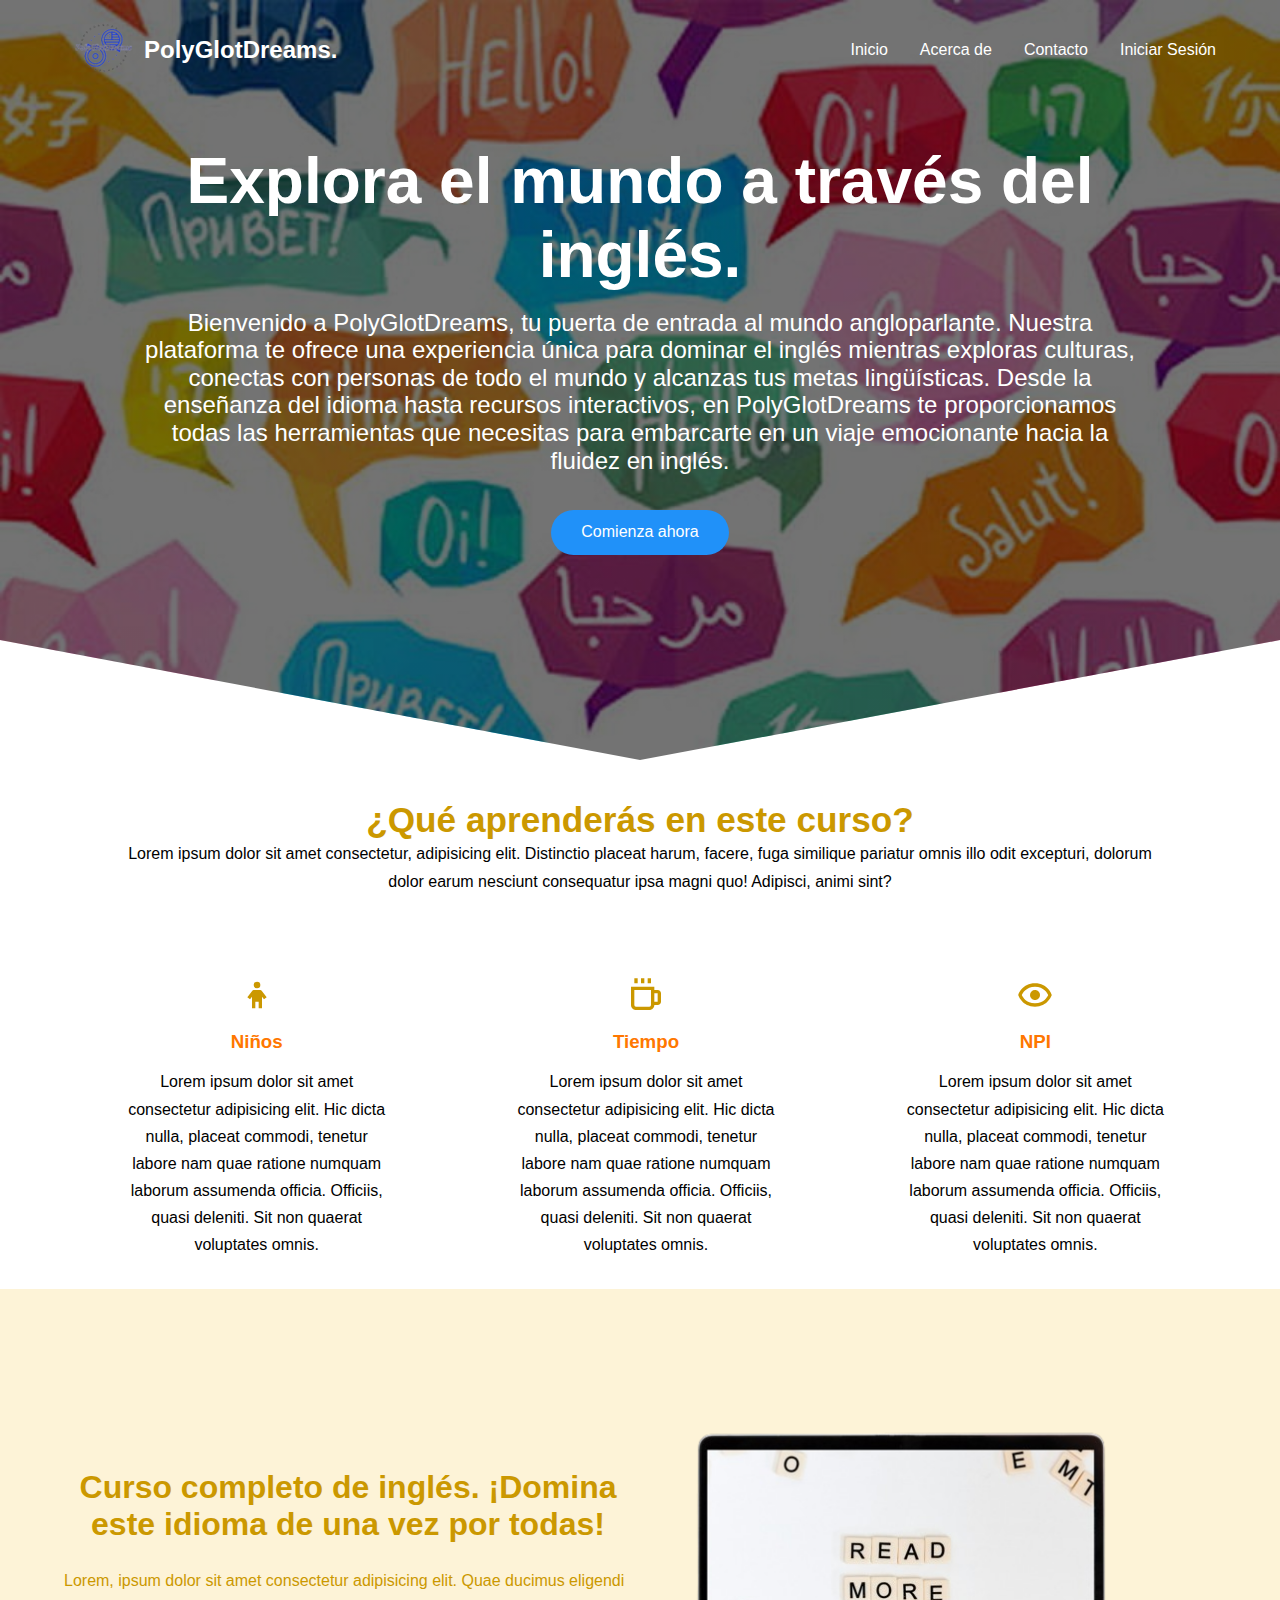
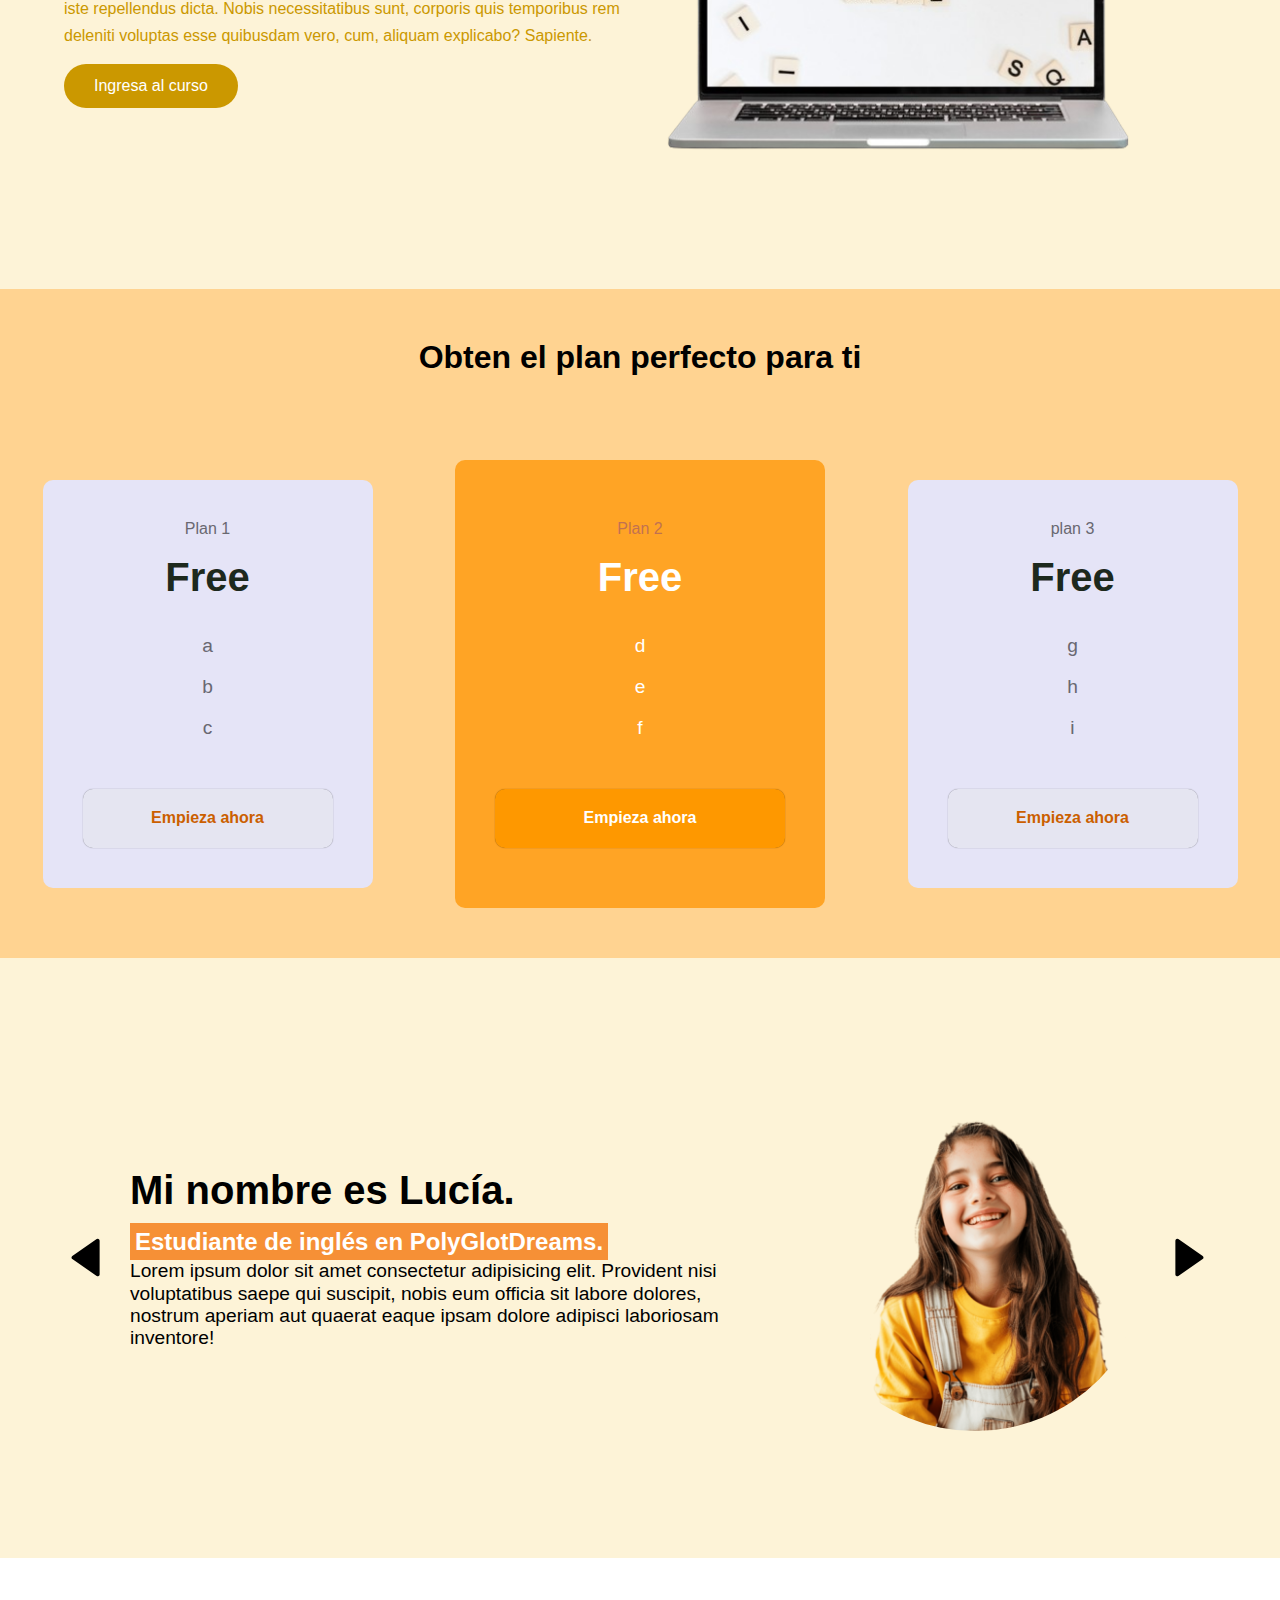
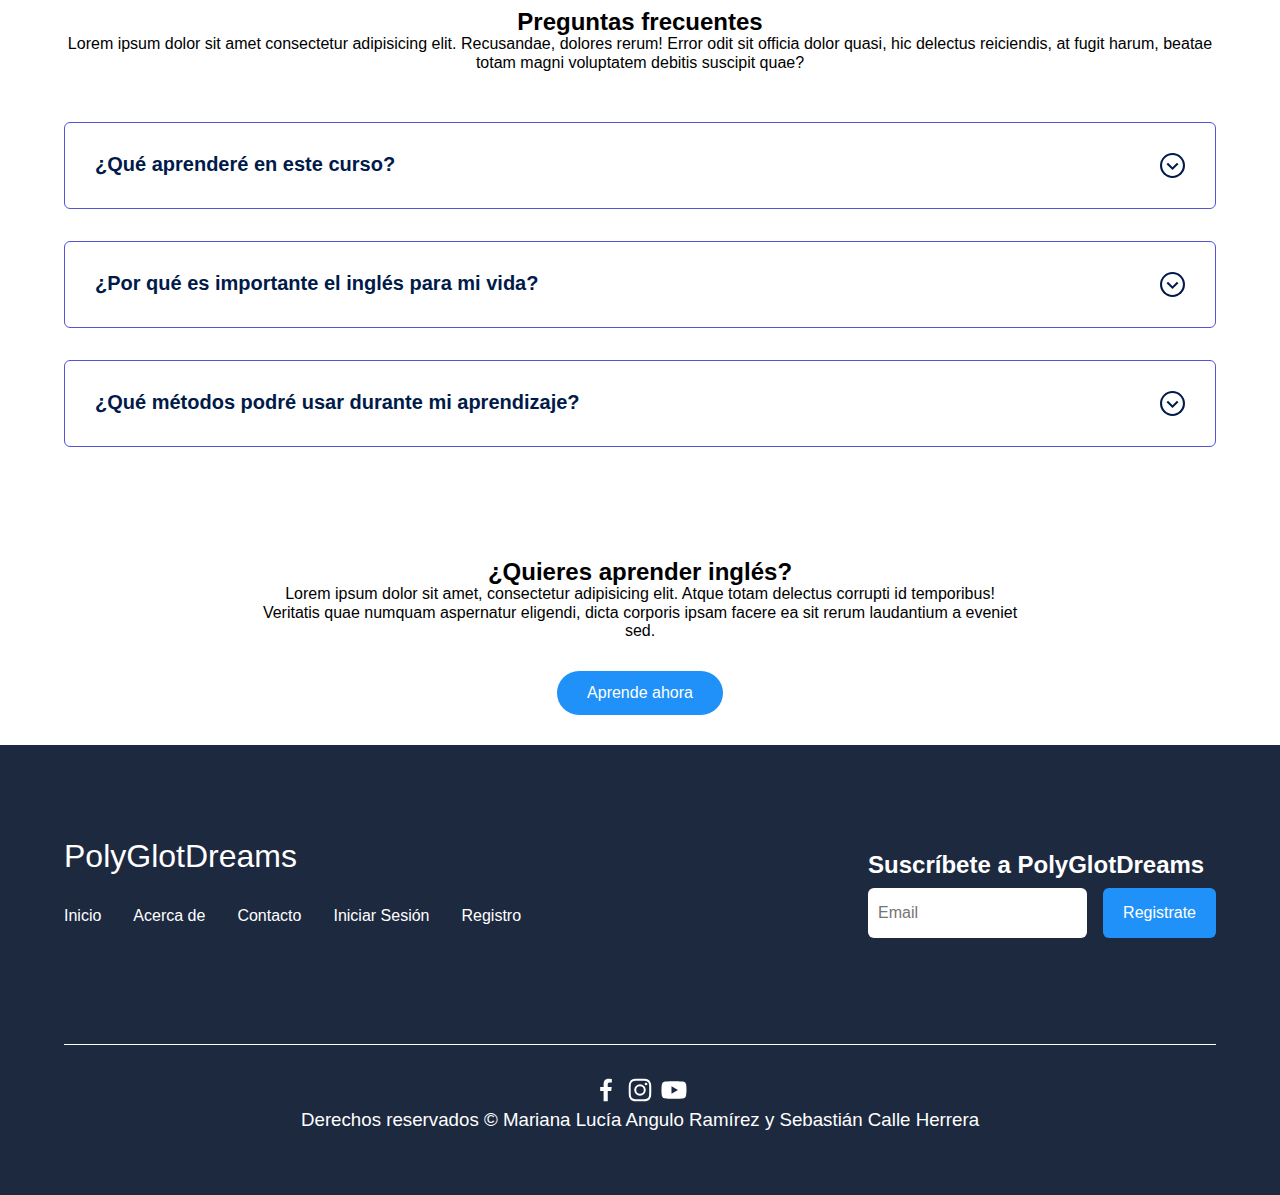
<file: index.html>
<!DOCTYPE html>
<html lang="es">
<head>
    <meta charset="UTF-8">
    <meta http-equiv="X-UA-Compatible" content="IE=edge">
    <meta name="viewport" content="width=device-width, initial-scale=1.0">
    <title id="tituloPoly">PolyGlotDreams</title>
    <link rel="shortcut icon" href="./IMAGES/favicon.jpg" type="image/x-icon">
    <link rel="stylesheet" href="./CSS/normalize.css">
    <link rel="stylesheet" href="./CSS/estilos.css">

    <meta name="theme-color" content="#2091F9">

    <meta name="title" content="PolyGlotDreams" />
    <meta name="description" content="¿Quieres aprender ese idioma que tanto te apasiona? Estudia con nosotros, de seguro te va a encantar." />

    <!-- Open Graph / Facebook -->
    <meta property="og:type" content="website" />
    <meta property="og:url" content="https://www.polyglotdreams.edu.co/" />
    <meta property="og:title" content="PolyGlotDreams" />
    <meta property="og:description" content="¿Quieres aprender ese idioma que tanto te apasiona? 
    Estudia con nosotros, de seguro te va a encantar." />
    <meta property="og:image" content="https://www.polyglotdreams.edu.co/IMAGES/Logo.jpg" />

    <!-- Open Graph / Twitter -->
    <meta property="twitter:card" content="summary_large_image" />
    <meta property="twitter:url" content="https://www.polyglotdreams.edu.co/" />
    <meta property="twitter:title" content="PolyGlotDreams" />
    <meta property="twitter:description" content="¿Quieres aprender ese idioma que tanto te apasiona? 
    Estudia con nosotros, de seguro te va a encantar." />
    <meta property="twitter:image" content="https://www.polyglotdreams.edu.co/IMAGES/Logo.jpg" />
</head>
<body>

    <header class="hero">
        <nav class="nav container">
            <div>
                <img src="./IMAGES/favicon2.png" class="favicon2">
            </div>
            <div class="nav__logo">
                <h2 class="nav__title"> PolyGlotDreams.</h2>
            </div>
            <ul class="nav__link nav__link--menu">
                <li class="nav__items">
                    <a href="#" class="nav__links">Inicio</a>
                </li>
                <li class="nav__items">
                    <a href="#" class="nav__links">Acerca de</a>
                </li>
                <li class="nav__items">
                    <a href="#" class="nav__links">Contacto</a>
                    <div class="contact-info">
                        <p id="p_contacto">Para más información, por favor contáctanos al correo polyglotdreams@gmail.com.</p>
                    </div>
                </li>
                <li class="nav__items">
                    <a href="login.html" target="_blank" class="nav__links">Iniciar Sesión</a>
                </li>

                <img src="./IMAGES/close.svg" class="nav__close">
            </ul>
            
            <div class="nav__menu">
                <img src="./IMAGES/menu.svg" class="nav__img">
            </div>
        </nav>

        <section class="hero__container container">
            <h1 class="hero__title">Explora el mundo a través del inglés.</h1> 
            <p class="hero__paragraph">Bienvenido a PolyGlotDreams, tu puerta de entrada al mundo angloparlante. Nuestra plataforma te ofrece una experiencia única para dominar el inglés mientras exploras culturas, conectas con personas de todo el mundo y alcanzas tus metas lingüísticas. Desde la enseñanza del idioma hasta recursos interactivos, en PolyGlotDreams te proporcionamos todas las herramientas que necesitas para embarcarte en un viaje emocionante hacia la fluidez en inglés.</p>
            <a href="#" class="cta">Comienza ahora</a>
        </section>
    </header>

    

    <main>
        <section class="container__about">
            <h2 class="subtitle2">¿Qué aprenderás en este curso?</h2>
            <p class="about__paragraph">Lorem ipsum dolor sit amet consectetur, adipisicing elit. Distinctio placeat harum, facere, fuga similique pariatur omnis illo odit excepturi, dolorum dolor earum nesciunt consequatur ipsa magni quo! Adipisci, animi sint?</p>

            <div class="about__main">
                <article class="about__icons">
                    <img src="./IMAGES/child.svg" class="about__icon">
                    <h3 class="about__title">Niños</h3>
                    <p class="about__paragraph1">Lorem ipsum dolor sit amet consectetur adipisicing elit. Hic dicta nulla, placeat commodi, tenetur labore nam quae ratione numquam laborum assumenda officia. Officiis, quasi deleniti. Sit non quaerat voluptates omnis.</p>
                </article>

                <article class="about__icons">
                    <img src="./IMAGES/coffe.svg" class="about__icon">
                    <h3 class="about__title">Tiempo</h3>
                    <p class="about__paragraph1">Lorem ipsum dolor sit amet consectetur adipisicing elit. Hic dicta nulla, placeat commodi, tenetur labore nam quae ratione numquam laborum assumenda officia. Officiis, quasi deleniti. Sit non quaerat voluptates omnis.</p>
                </article>

                <article class="about__icons">
                    <img src="./IMAGES/show.svg" class="about__icon">
                    <h3 class="about__title">NPI</h3>
                    <p class="about__paragraph1">Lorem ipsum dolor sit amet consectetur adipisicing elit. Hic dicta nulla, placeat commodi, tenetur labore nam quae ratione numquam laborum assumenda officia. Officiis, quasi deleniti. Sit non quaerat voluptates omnis.</p>
                </article>

            </div>
        </section>

        <section class="knowledge">
            <div class="knowledge__container container">
                <div class="knowledge__texts">
                    <h2 class="subtitle">Curso completo de inglés. ¡Domina este idioma de una vez por todas!</h2>
                    <p class="knowledge__paragraph">Lorem, ipsum dolor sit amet consectetur adipisicing elit. Quae ducimus eligendi iste repellendus dicta. Nobis necessitatibus sunt, corporis quis temporibus rem deleniti voluptas esse quibusdam vero, cum, aliquam explicabo? Sapiente.</p>
                    <a href="#" class="knowledge__icon">Ingresa al curso</a>
                </div>

                <figure class="knowledge__picture">
                    <img src="./IMAGES/imagen.jpg" class="knowledge__img">
                </figure>
            </div>
        </section>

        <section class="price__container">

            <h2 class="subtitle">Obten el plan perfecto para ti</h2>

            <div class="price__table">

                <div class="price__elements">
                    <p class="price__name">Plan 1</p>
                    <h3 class="plan__price">Free</h3>

                    <div class="price__items">
                        <p class="price__features">a</p>
                        <p class="price__features">b</p>
                        <p class="price__features">c</p>
                    </div>

                    <a href="#" class="price__cta">Empieza ahora</a>
                </div>

                <div class="price__elements price__elements--best">
                    <p class="price__name">Plan 2</p>
                    <h3 class="plan__price">Free</h3>

                    <div class="price__items">
                        <p class="price__features">d</p>
                        <p class="price__features">e</p>
                        <p class="price__features">f</p>
                    </div>

                    <a href="#" class="price__cta1">Empieza ahora</a>
                </div>

                <div class="price__elements">
                    <p class="price__name">plan 3</p>
                    <h3 class="plan__price">Free</h3>

                    <div class="price__items">
                        <p class="price__features">g</p>
                        <p class="price__features">h</p>
                        <p class="price__features">i</p>
                    </div>

                    <a href="#" class="price__cta">Empieza ahora</a>
                </div>

            </div>

        </section>
        
        <section class="testimony">

            <div class="testimony__container container">
                <img src="./IMAGES/leftarrow.svg" class="testimony__arrow" id="before"> 
                <section class="testimony__body testimony__body--show" data-id="1">
                    <div class="testimony__texts">
                         <h2 class="subtitle1">Mi nombre es Lucía. <span class="testimony__course">Estudiante de inglés en PolyGlotDreams.</span></h2>
                         <p class="testimony__review">Lorem ipsum dolor sit amet consectetur adipisicing elit. Provident nisi voluptatibus saepe qui suscipit, nobis eum officia sit labore dolores, nostrum aperiam aut quaerat eaque ipsam dolore adipisci laboriosam inventore!</p>
                    </div>
 
                    <figure class="testimony__picture">
                         <img src="./IMAGES/niña1.png" class="testimony__img">
                    </figure>
 
                </section> 

                <section class="testimony__body" data-id="2">
                    <div class="testimony__texts">
                         <h2 class="subtitle1">Mi nombre es Sebastián. <span class="testimony__course">Estudiante de inglés en PolyGlotDreams.</span></h2>
                         <p class="testimony__review">Lorem ipsum dolor sit amet consectetur adipisicing elit. Provident nisi voluptatibus saepe qui suscipit, nobis eum officia sit labore dolores, nostrum aperiam aut quaerat eaque ipsam dolore adipisci laboriosam inventore!</p>
                    </div>
 
                    <figure class="testimony__picture">
                         <img src="./IMAGES/niño1.png" class="testimony__img">
                    </figure>
 
                 </section> 

                <section class="testimony__body" data-id="3">
                    <div class="testimony__texts">
                         <h2 class="subtitle1">Mi nombre es Paula. <span class="testimony__course">Estudiante de inglés en PolyGlotDreams.</span></h2>
                         <p class="testimony__review">Lorem ipsum dolor sit amet consectetur adipisicing elit. Provident nisi voluptatibus saepe qui suscipit, nobis eum officia sit labore dolores, nostrum aperiam aut quaerat eaque ipsam dolore adipisci laboriosam inventore!</p>
                    </div>
 
                    <figure class="testimony__picture">
                         <img src="./IMAGES/niña2.png" class="testimony__img">
                    </figure>
 
                </section> 

                <section class="testimony__body" data-id="4">
                    <div class="testimony__texts">
                         <h2 class="subtitle1">Mi nombre es Lucas. <span class="testimony__course">Estudiante de inglés en PolyGlotDreams.</span></h2>
                         <p class="testimony__review">Lorem ipsum dolor sit amet consectetur adipisicing elit. Provident nisi voluptatibus saepe qui suscipit, nobis eum officia sit labore dolores, nostrum aperiam aut quaerat eaque ipsam dolore adipisci laboriosam inventore!</p>
                    </div>
 
                    <figure class="testimony__picture">
                         <img src="./IMAGES/niño2.png" class="testimony__img">
                    </figure>
 
                </section>

                <img src="./IMAGES/rightarrow.svg" class="testimony__arrow" id="next">
            </div>
        </section>

        <section class="questions container">
            <h2 class="subtitle3">Preguntas frecuentes</h2>
            <p class="questions__paragraph">Lorem ipsum dolor sit amet consectetur adipisicing elit. Recusandae, dolores rerum! Error odit sit officia dolor quasi, hic delectus reiciendis, at fugit harum, beatae totam magni voluptatem debitis suscipit quae?</p>

            <section class="questions__container">
                <article class="questions__padding">
                    <div class="questions__answer">
                        <h3 class="questions__title">¿Qué aprenderé en este curso?
                            <span class="questions__arrow">
                                <img src="./IMAGES/arrow.svg" class="questions__img">
                            </span>
                        </h3>

                        <p class="questions__show">Lorem ipsum dolor sit amet consectetur adipisicing elit. Iusto possimus doloribus mollitia at odio dolore qui quibusdam reiciendis architecto, veniam eaque dolorum voluptas voluptatum! Eaque in illo perspiciatis dolores exercitationem! Lorem ipsum dolor sit amet consectetur, adipisicing elit. Esse fugiat sit tempore mollitia tenetur aspernatur corrupti, quam illo voluptate veritatis, molestiae debitis ea voluptatem ut repudiandae expedita quos voluptates! Dolorum.</p>

                    </div>
                </article>

                <article class="questions__padding">
                    <div class="questions__answer">
                        <h3 class="questions__title">¿Por qué es importante el inglés para mi vida?
                            <span class="questions__arrow">
                                <img src="./IMAGES/arrow.svg" class="questions__img">
                            </span>
                        </h3>

                        <p class="questions__show">Lorem ipsum dolor sit amet consectetur adipisicing elit. Iusto possimus doloribus mollitia at odio dolore qui quibusdam reiciendis architecto, veniam eaque dolorum voluptas voluptatum! Eaque in illo perspiciatis dolores exercitationem! Lorem ipsum dolor sit amet consectetur, adipisicing elit. Esse fugiat sit tempore mollitia tenetur aspernatur corrupti, quam illo voluptate veritatis, molestiae debitis ea voluptatem ut repudiandae expedita quos voluptates! Dolorum.</p>

                    </div>
                </article>

                <article class="questions__padding">
                    <div class="questions__answer">
                        <h3 class="questions__title">¿Qué métodos podré usar durante mi aprendizaje?
                            <span class="questions__arrow">
                                <img src="./IMAGES/arrow.svg" class="questions__img">
                            </span>
                        </h3>

                        <p class="questions__show">Lorem ipsum dolor sit amet consectetur adipisicing elit. Iusto possimus doloribus mollitia at odio dolore qui quibusdam reiciendis architecto, veniam eaque dolorum voluptas voluptatum! Eaque in illo perspiciatis dolores exercitationem! Lorem ipsum dolor sit amet consectetur, adipisicing elit. Esse fugiat sit tempore mollitia tenetur aspernatur corrupti, quam illo voluptate veritatis, molestiae debitis ea voluptatem ut repudiandae expedita quos voluptates! Dolorum.</p>

                    </div>
                </article>

            </section>

        </section>

        <section class="questions__offer">
            <h2 class="subtitle4">¿Quieres aprender inglés?</h2>
            <p class="questions__copy">Lorem ipsum dolor sit amet, consectetur adipisicing elit. Atque totam delectus corrupti id temporibus! Veritatis quae numquam aspernatur eligendi, dicta corporis ipsam facere ea sit rerum laudantium a eveniet sed.</p>
            <a href="#" class="cta">Aprende ahora</a>
        </section>
        
    </main>

    <footer class="footer">
        <section class="footer__container container">
            <nav class="nav__footer">
                <h2 class="footer__title">PolyGlotDreams</h2>

                <ul class="nav__link nav__link--footer">
                    <li class="nav__items">
                        <a href="#" class="nav__links">Inicio</a>
                    </li>
                    <li class="nav__items">
                        <a href="#" class="nav__links">Acerca de</a>
                    </li>
                    <li class="nav__items">
                        <a href="#" class="nav__links">Contacto</a>
                    </li>
                    <li class="nav__items">
                        <a href="#" class="nav__links">Iniciar Sesión</a>
                    </li>
                    <li class="nav__items">
                        <a href="#" class="nav__links">Registro</a>
                    </li>
                </ul>
            </nav>

            <form class="footer__form" action="https://formspree.io/f/xwpeqaad" method="POST"> <!--CORREGIR ESTA JODAAAAAAAAAAAAAAAAAA-->
                <h2 class="footer__newsletter">Suscríbete a PolyGlotDreams</h2>
                <div class="footer__inputs">
                    <input type="email" placeholder="Email" class="footer__input" name="email" required>
                    <input type="submit" value="Registrate" class="footer__submit">
                </div>
            </form>

        </section>

        <section class="footer__copy container">
            <div class="footer__social">
                <a href="#" class="footer__icons"><img src="./IMAGES/facebook.svg" class="footer__img"></a>
                <a href="#" class="footer__icons"><img src="./IMAGES/instagram.svg" class="footer__img"></a>
                <a href="#" class="footer__icons"><img src="./IMAGES/youtube.svg" class="footer__img"></a>                
            </div>

            <h3 class="footer__copyright">Derechos reservados &copy; Mariana Lucía Angulo Ramírez y Sebastián Calle Herrera</h3>
        </section>

    </footer>

    

    <script src="./JS/slider.js"></script>
    <script src="./JS/questions.js"></script>
    <script src="./JS/menu.js"></script>
</body>
</html>
</file>
<file: CSS/estilos.css>
@import url('https://fonts.googleapis.com/css2?family=Poppins:wght@300;400;600;700&display=swap')

:root{
    --padding-container: 100px 0;
    --color-title: #001A49;
}

body{
    font-family: 'Poppins', sans-serif;
}

.container{
    width: 90%;
    max-width: 1200px;
    height: 600px;
    margin: 0 auto;
    overflow: visible;
    padding: var(--padding-container);
}

.hero{
    width: 100%;
    height: 100vh;
    min-height: 600px;
    max-height: 800px;
    position: relative;
    display: grid;
    grid-template-rows: 100px 1fr;
    color: #fff;
}

.hero::before{
    content: "";
    position: absolute;
    top: 0;
    left: 0;
    width: 100%;
    height: 100%;
    background-image: linear-gradient(180deg, #0000008c 0%, #0000008c 100% ), url('../IMAGES/fondo.jpg');
    background-size: cover;
    clip-path: polygon(0 0, 100% 0, 100% 80%, 50% 95%, 0 80%);
    z-index: -1;
}

/* Nav */

.nav{
    --padding-container:0;
    height: 100%;
    display: flex;
    align-items: center;
}

.nav__title{
    font-weight: 100%;
    animation-duration: 3s;
    animation-name: slidein;
}


@keyframes slidein {
    from {
      margin-left: 100%;
      width: 300%;
    }
  
    to {
      margin-left: 0%;
      width: 100%;
    }

    75% {
        font-size: 250%;
        margin-left: 25%;
        width: 150%;
      }

  }

.nav__link{
    margin-left: auto;
    padding: 0;
    display: grid;
    grid-auto-flow: column;
    grid-auto-columns: max-content;
    gap: 2em;
}

.nav__items{
    list-style: none;
}

.nav__links{
    color: #fff;
    text-decoration: none;
}

.nav__menu{
    margin-left: auto;
    cursor: pointer;
    display: none;
}

.nav__img{
    display: block;
    width: 30px;
}

.nav__close{
    display: var(--show, none);
}

/*Hero container*/

.hero__container{
    max-width: 1000px;
    --padding-container: 0;
    display: grid;
    grid-auto-rows: max-content;
    align-content: center;
    gap: 1em;
    padding-bottom: 100px;
    text-align: center;
}

.hero__title{
    font-size: 4rem;
}

.hero__paragraph{
    margin-bottom: 20px;
    font-size: 1.5rem;
}

.cta{
    display: inline-block;
    background-color: #2091F9;
    justify-self: center;
    color: #fff;
    text-decoration: none;
    padding: 13px 30px;
    border-radius: 32px;
}

.about{
    text-align: center;
}

.subtitle{
    color: var(--color-title);
    font-size: 2rem;
    margin-bottom: 25px;
    text-align: center;
}

.subtitle2{
    color: #cb9800;
    text-align: center;
    font-size: 2.2rem;
}

.about__title{
    color: #ff7700;
    gap: 1.2em;
}

.about__paragraph{
    line-height: 1.7;
    gap: 1rem;
    color:#000;
    text-align: center;
    margin-left: 10%;
    max-width: 80%;
}

.about__paragraph1{
    line-height: 1.7;
    gap: 1rem;
    color:#000;
    text-align: center;
}

.about__main{
    padding-top: 80px;
    display: grid;
    width: 90%;
    gap: 1rem;
    overflow: hidden;
    grid-template-columns: repeat(auto-fit, minmax(260px, auto));
    margin-left: 70px;
    margin-bottom: 30px;
}

.about__icons{
    display: grid;
    gap: 1em;
    justify-items: center;
    width: 260px;
    overflow: hidden;
    margin: 0 auto;
}

.about__icon{
    width: 40px;
}

/*Knowledge*/

.knowledge{
    color: #cb9800;
    overflow: hidden;
    background-color: #f9e29e69;
}

.knowledge__icon{
    display: inline-block;
    background-color: #cb9800;
    justify-self: center;
    color: #fff;
    text-decoration: none;
    padding: 13px 30px;
    border-radius: 32px;
}

.knowledge__container{
    display: grid;
    grid-template-columns: 1fr 1fr;
    gap: 1em;
    align-items: center;
}

.knowledge__picture{
    max-width: 500px;
}

.knowledge__paragraph{
    line-height: 1.7;
    margin-bottom: 15px;
}

.knowledge__img{
    width: 100%;
    display: block;
}

/*Price*/

.price__container{
    padding-top: 50px;
    text-align: center;
    background-color: #ffd391;
    padding-bottom: 50px;
}

.price__table{
    padding-top: 60px;
    display: flex;
    flex-wrap: wrap;
    gap: 2.5em;
    justify-content: space-evenly;
    align-items: center;
}

.price__elements{
    background-color: #e5e4f7;
    text-align: center;
    border-radius: 10px;
    width: 330px;
    padding: 40px;
    --color-plan: #696871;
    --color-price: #1d291d;
    --bg-cta: #e5e5f1;
    --color-cta: #5454d4;
    --color-items: #696871;
}   

.price__elements--best{
    width: 370px;
    padding: 60px 40px;
    background-color: #ffa425;
    --color-plan: rgba(172, 96, 96, 0.75);
    --color-price: #fff;
    --bg-cta: #fe9800;
    --color-cta: #fff;
    --color-items: #fff;
}

.price__name{
    color: var(--color-plan);
    margin-bottom: 15px;
    font-weight: 300;
}

.plan__price{
    font-size: 2.5rem;
    color: var(--color-price);
}

.price__items{
    margin-top: 35px;
    display: grid;
    gap: 1em;
    font-weight: 300;
    font-size: 1.2rem;
    margin-bottom: 50px;
    color: var(--color-items);
}

.price__cta{
    display: block;
    padding: 20px 0;
    border-radius: 10px;
    text-decoration: none;
    background-color: var(--bg-cta);
    font-weight: 600;
    color: #cb5f00;
    box-shadow: 0 0 1px rgba(0, 0, 0, .5);
}

.price__cta1{
    display: block;
    padding: 20px 0;
    border-radius: 10px;
    text-decoration: none;
    background-color: var(--bg-cta);
    font-weight: 600;
    color: var(--color-cta);
    box-shadow: 0 0 1px rgba(0, 0, 0, .5);
}

/*Testimony*/

.testimony{
    background-color: #f9e29e69;
}

.testimony__container{
    display: grid;
    grid-template-columns: 50px 1fr 50px;
    gap: 1em;
    align-items: center;
}

.testimony__body{
    display: grid;
    grid-template-columns: 1fr max-content;
    justify-content: space-between;
    align-items: center;
    gap: 2em;
    grid-column: 2/3;
    grid-row: 1/2;
    opacity: 0;
    pointer-events: none;
}

.subtitle1{
    font-size: 2.5rem;
}

.testimony__review{
    font-size: 1.2rem;
}

.testimony__body--show{
    pointer-events: unset;
    opacity: 1;
    transition: opacity 1.5s ease-in-out;
}

.testimony__img{
    width: 350px;
    height: 350px;
    border-radius: 250px;
    object-fit: cover;
    object-position: 50% 50%;
}

.testimony__texts{
    max-width: 700px;
}

.testimony__course{
    background-color: #f69036;
    color: #fff;
    display: inline-block;
    padding: 5px;
    font-size: 1.5rem;
}

.testimony__arrow{
    width: 90%;
    cursor: pointer;
}

/*Questions*/

.questions{
    text-align: center;
    padding-top: 50px;
}

.questions__container{
    display: grid;
    gap: 2em;
    padding-top: 50px;
    padding-bottom: 100px;
}

.questions__padding{
    padding: 0;
    transition: padding .3s;
    border: 1px solid #5454d4;
    border-radius: 6px;
}

.questions__padding--add{
    padding-bottom: 30px;
}

.questions__answer{
    padding: 0 30px 0;
    overflow: hidden;
}

.questions__title{
    text-align: left;
    display: flex;
    padding: 30px 0 30px;
    font-size: 20px;
    cursor: pointer;
    color: #001A49;
    justify-content: space-between;
}

.questions__arrow{
    border-radius: 50%;
    background-color: #001A49;
    width: 25px;
    height: 25px;
    display: flex;
    justify-content: center;
    align-items: center;
    align-self: flex-end;
    margin-left: 10px;
    transition: transform .3s;
}

.questions__arrow--rotate{
    transform: rotate(180deg);
}

.questions__show{
    text-align: left;
    height: 0;
    transition: height .3s;
}

.questions__img{
    display: block;
}

.subtitle4{
    text-align: center;
}

.questions__copy{
    text-align: center;
    width: 60%;
    margin: auto;
    margin-bottom: 30px;
}

.questions__offer{
    display: grid;
    margin-bottom: 30px;
}

/*Footer*/

.footer{
    background-color: #1d293f;
    max-height: 800px;
}

.footer__title{
    font-weight: 300;
    font-size: 2rem;
    margin-bottom: 1rem;
    margin-top: 5.8rem;
}

.footer__title, .footer__newsletter{
    color: #fff;
}

.footer__container{
    display: flex;
    justify-content: space-between;
    align-items: center;
    border-bottom: 1px solid #fff;
    /* padding-bottom: 30px; */
    height: 300px;
}

.nav__footer{
    /* padding-bottom: 20px; */
    display: grid;
    gap: 1em;
    grid-auto-flow: row;
    height: 100%;
}

.nav__link--footer{
    display: flex;
    margin: 0;
    margin-right: 20px;
    flex-wrap: wrap;
    margin-bottom: 12rem;
    height: auto;
}

.footer__inputs{
    margin-top: 10px;
    display: flex;
    overflow: hidden;
}

.footer__input{
    background-color: #fff;
    height: 50px;
    display: block;
    padding-left: 10px;
    border-radius: 6px;
    font-size: 1rem;
    outline: none;
    border: none;
    margin-right: 16px;
}

.footer__submit{
    margin-left: auto;
    display: inline-block;
    height: 50px;
    padding: 0 20px;
    background-color: #2091F9;
    border: none;
    font-size: 1rem;
    color: #fff;
    border-radius: 6px;
    cursor: pointer;
}

.footer__copy{
    --padding-container: 30px 0;
    text-align: center;
    color: #fff;
    max-height: 150px;
}

.footer__copyright{
    font-weight: 300;
}

.footer__icons{
    margin-bottom: 10px;
}

.footer__img{
    width: 30px;
}

.nav__links:hover {
    color: #0329cf;
}

.contact-info {
    position: absolute;
    top: 60px;
    left: 50%;
    transform: translateX(-50%);
    background-color: #fff;
    padding: 20px;
    border: 1px solid #ddd;
    box-shadow: 0 0 10px rgba(0, 0, 0, 0.1);
    transition: opacity 0.2s ease-in-out;
    opacity: 0;
}

.nav__links:hover ~ .contact-info {
    opacity: 1;
}

#p_contacto{
    color: #000;
}


@media (max-width: 800px){
    .nav__menu{
        display: block;
    }

    .nav__link--menu{
        position: fixed;
        background-color: #000;
        top: 0;
        left: 0;
        height: 100%;
        width: 100%;
        display: flex;
        flex-direction: column;
        justify-content: space-evenly;
        align-items: center;
        z-index: 100;
        opacity: 0;
        pointer-events: none;
        transition: .7s;
    }

    .nav__link--show{
        --show: block;
        opacity: 1;
        pointer-events: unset;
    }

    .nav__close{
        position: absolute;
        top: 30px;
        right: 30px;
        width: 30px;
        cursor: pointer;
    }

    .nav__title{
        font-size: 2.5rem;
    }

    .nav__icons:last-of-type{
        gap: 2em;
    }

    .about__icons:last-of-type{
        grid-column: 1/-1;
    }

    .about__main{
        grid-template-columns: auto;
        padding: 16px;
        margin: auto;
    }

    .knowledge{
        height: 850px;
    }

    .knowledge__container{
        grid-template-columns: 1fr;
        grid-template-rows: max-content;
        gap: 3em;
        text-align: center;
    }

    .knowledge__picture{
        grid-row: 1/2;
        justify-self: center;
    }

    .testimony__container{
        grid-template-columns: 30px 1fr 30px;
    }

    .testimony__body{
        grid-template-columns: 1fr;
        grid-template-rows: max-content max-content;
        gap: 3em;
        justify-items: center;
    }

    .testimony__img{
        width: 200px;
        height: 200px;
    }

    .questions__copy{
        width: 100%;
    }

    .footer{
        height: max-content;
    }

    .footer__container{
        flex-wrap: wrap;
    }

    .nav__footer{
        width: 100%;
        justify-items: center;
        height: 280px;
    }

    .footer__title{
        margin-top: 20%;
    }

    .footer{
        height: auto;
    }

    .nav__link--footer{
        width: 100%;
        justify-content: space-evenly;
        margin: 0;
    }

    .footer__form{
        width: 100%;
        justify-content: space-evenly;
    }

    .footer__input{
        flex: 1;
    }

}

/*@media (max-width:600px){

    .hero__title{
        font-size: 2rem;
    }

    .hero__paragraph{
        font-size: 1rem;
    }

    .subtitle{
        font-size: 1.8rem;
    }

    .price__elements{
        width: 80%;
    }

    .price__price{
        font-size: 2em;
    }

    .price__elements--best{
        width: 90%;
    }

    .subtitle1{
        text-align: center;
    }

    .testimony__review{
        text-align: left;
    }

    .testimony{
        --padding-container: 20px 0;
    }

    .testimony__container{
        grid-template-columns: 10px 1fr 10px;
        gap: .9em;
    }

    .testimony__arrow{
        width: 100%;
    }

    .testimony__course{
        margin-top: 15px;
        text-align: left;
    }

    .nav__footer{
        height: auto;
        padding-bottom: 10px;
    }

    .questions__title{
        font-size: 1rem;
    }

    .footer__title{
        margin-top: 40px;
        justify-self: left;
    }

    .footer__inputs{
        flex-wrap: wrap;
        margin: auto;
        margin-top: auto;
    }

    .footer__input{
        flex-basis: 100%;
        margin: 0;
        margin-bottom: 5px;
    }

    .footer__submit{
        margin-right: auto;
        cursor: pointer;
    }

    .footer{
        height: auto;
    }

    .footer__copyright{
        margin-top: 10px;
    }

    .footer__newsletter{
        margin: 10px 0 10px 0;
    }

    .footer__copy{
        padding: 20px 30px;
        margin: 0 30px;
    }



}*/
</file>
